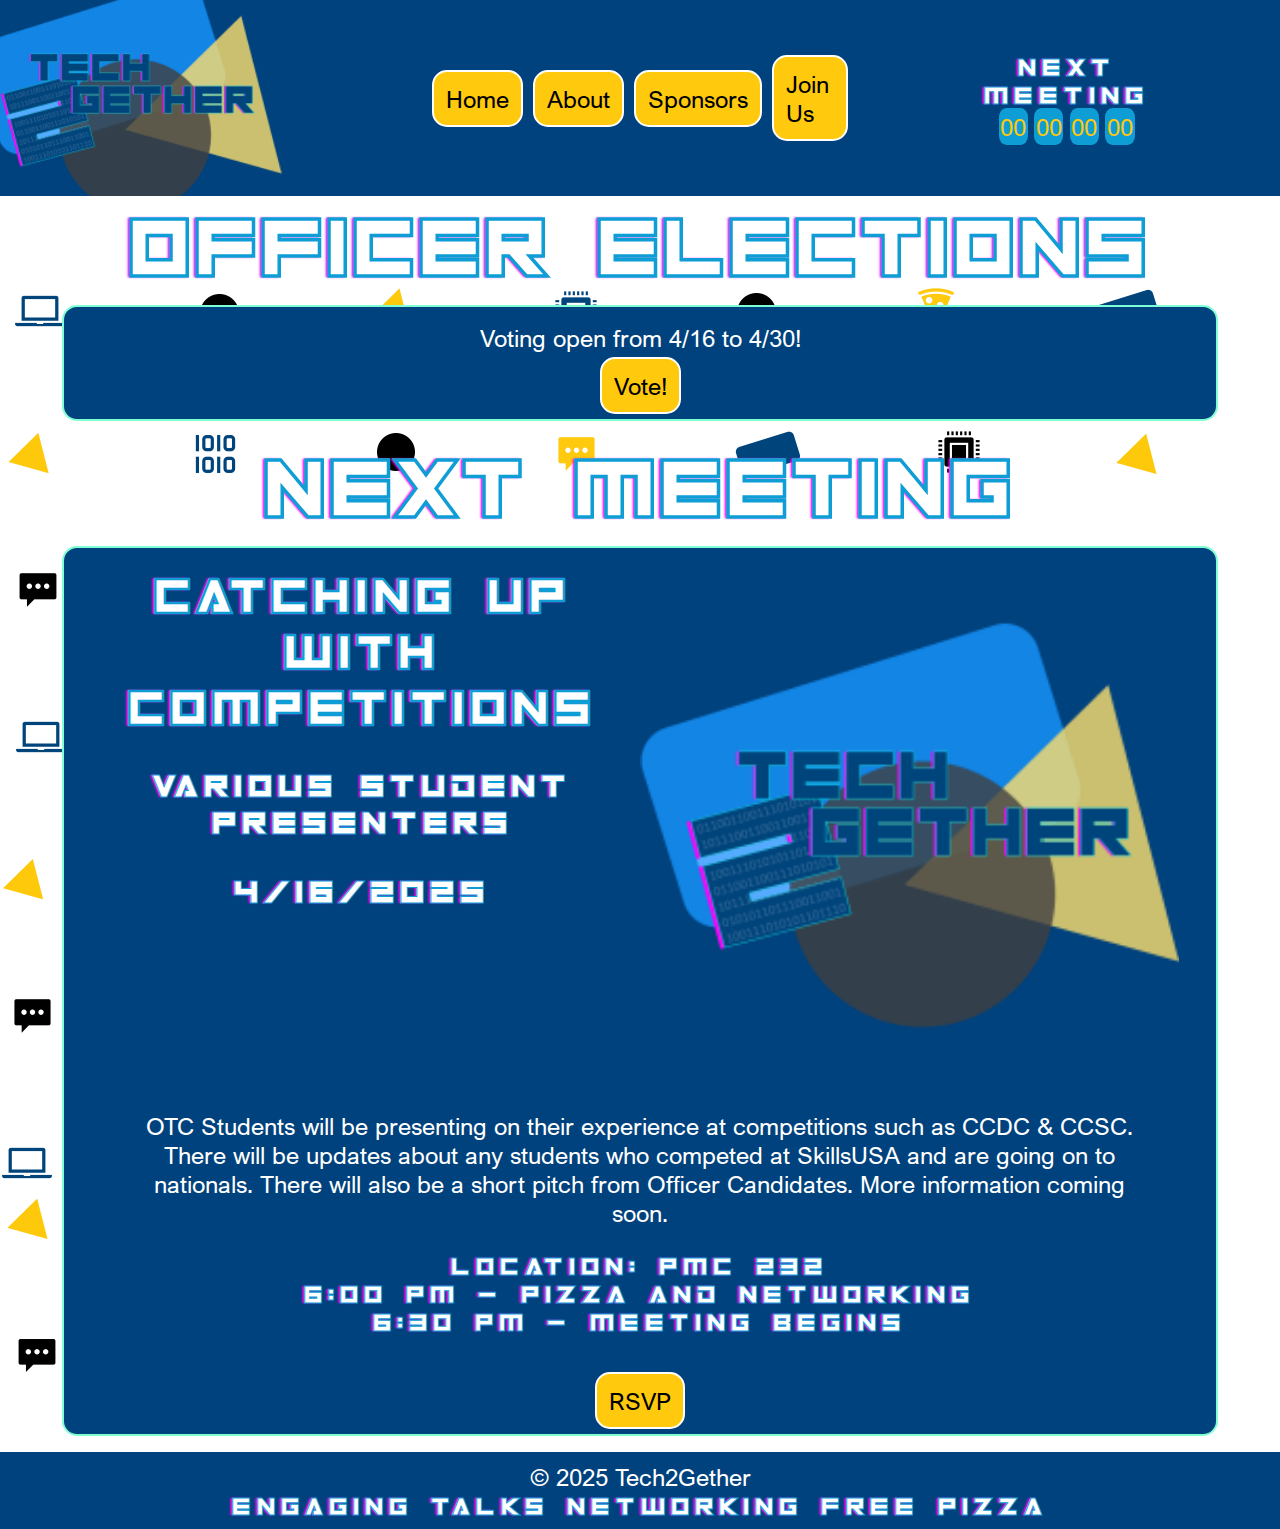
<file: index.html>
<!DOCTYPE html>
<html lang="en" dir="ltr">

<head>
    <meta charset="utf-8">
    <meta name="viewport" content="width=device-width, initial-scale=1">
    <link rel="icon" href="/favicon.png">
    <link rel="stylesheet" href="styles/butestrap.css">
    <link rel="stylesheet" href="styles/default.css">
    <link rel="stylesheet" href="https://cdn.jsdelivr.net/npm/bootstrap-icons@1.11.3/font/bootstrap-icons.min.css">

    <title>Tech2Gether</title>

</head>

<body>
    <header>
        <a href="index.html">
            <img id="logo" src="img/tech2gether_logo.png" alt="Tech2Gether Logo">
        </a>
        <nav>
            <ul class="navbar">
                <li><a class="btn" href="index.html">Home</a></li>
                <li><a class="btn" href="about.html">About</a></li>
                <li><a class="btn" href="sponsors.html">Sponsors</a></li>
                <li><a class="btn" href="https://forms.office.com/r/vvpgTYGfmp">Join Us</a></li>
            </ul>
        </nav>
        <div class="margin-auto timer">
            <p class="timer-title dare">Next<br>Meeting</p>
            <div class="timer-clock">
                <p class="timer-days">00</p>
                <p class="timer-hours">00</p>
                <p class="timer-minutes">00</p>
                <p class="timer-seconds">00</p>
            </div>
        </div>
    </header>

    <main class="text-center">
        <h1 class="dare font-huge">Officer Elections</h1>
        <section class="flex-container center-box margin-top-3 margin-bottom-3">
            <div class="box text-center">
                <p class="margin-top-3">Voting open from 4/16 to 4/30!</p>
                <a class="btn" href="https://forms.office.com/r/sK34sKeJHD" target="_blank">Vote!</a>
            </div>
        </section>

        <h2 class="dare font-huge">Next Meeting</h2>
        <section class="flex-container center-box margin-top-3 margin-bottom-3">
            <div class="flex-container-80 speaker box">
                <div class="speaker-title-name margin-auto">
                    <div class="speaker-info flex-container">
                        <div class="text-center">
                            <h2 id="meeting-title" class="margin-top-3 margin-bottom-4 dare font-extra-large"></h2>
                            <p id="meeting-speaker" class="margin-bottom-4 dare font-large"></p>
                            <p id="meeting-date" class="dare font-large"></p>
                            <p id="meeting-description-large" class="margin-bottom-3 padding-2"></p>
                        </div>
                    </div>
                    <img id="meeting-image" class="margin-auto padding-2" src="img/thumbnails/placeholder.png" style="float: left;" alt="Presentation thumbnail">
                </div>
                <div class="speaker-info speaker-desc flex-container margin-auto">
                    <p id="meeting-description-medium" class="margin-bottom-3 padding-2"></p>
                    
                    <p id="meeting-location" class="dare"></p>
                    <p id="meeting-schedule" class="dare"></p>
                    <div id="meeting-buttons" class="flex-container margin-top-4 speaker-buttons"></div>
                </div>
            </div>
        </section>
    </main>

    <footer>
        <div class="text-center">
            <p>&copy; 2025 Tech2Gether</p>
            <p class="dare">Engaging Talks Networking Free Pizza</p>
        </div>
    </footer>


    <!-- Meeting Script -->
    <script src="scripts/timer.js"></script>
</body>

</html>
</file>
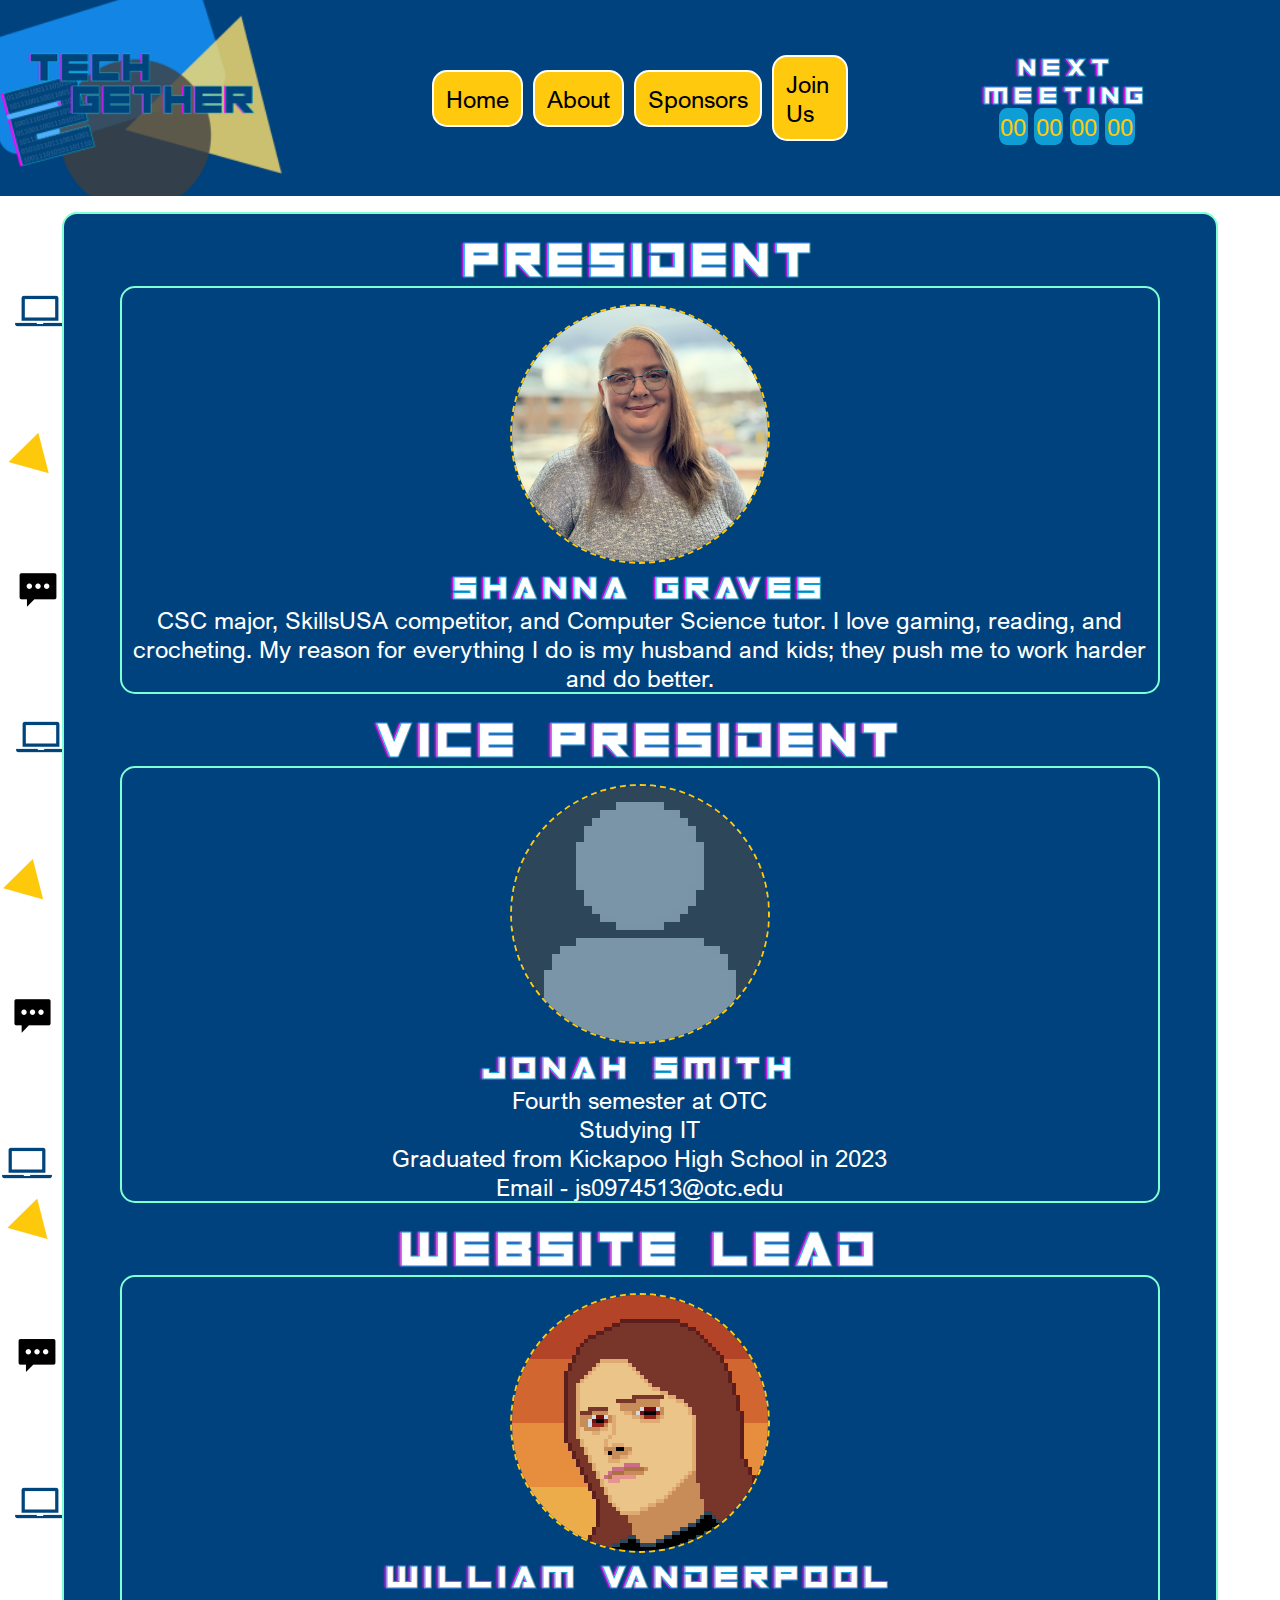
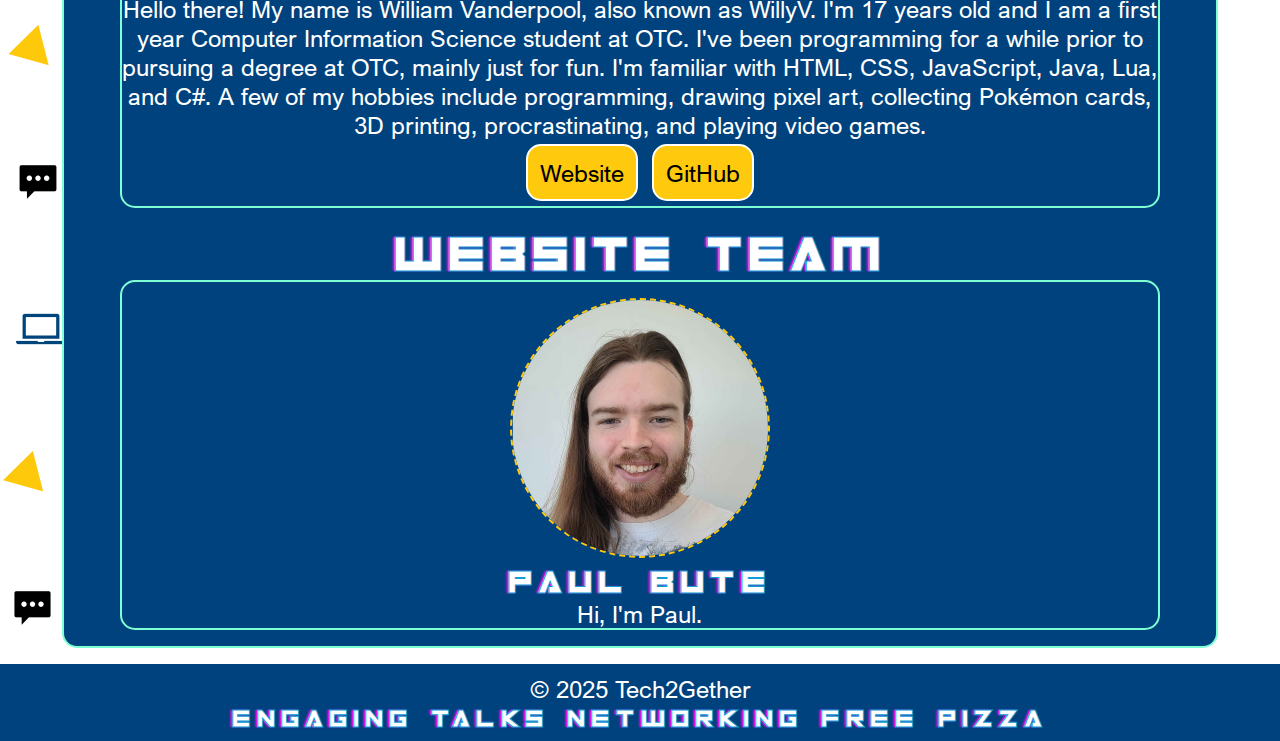
<file: about.html>
<!DOCTYPE html>
<html lang="en" dir="ltr">

<head>
    <meta charset="utf-8">
    <meta name="viewport" content="width=device-width, initial-scale=1">
    <link rel="icon" href="/favicon.png">
    <link rel="stylesheet" href="styles/butestrap.css">
    <link rel="stylesheet" href="styles/default.css">
    <link rel="stylesheet" href="https://cdn.jsdelivr.net/npm/bootstrap-icons@1.11.3/font/bootstrap-icons.min.css">

    <title>About Us</title>

</head>

<body>
    <header>
        <a href="index.html">
            <img id="logo" src="img/tech2gether_logo.png" alt="Tech2Gether Logo">
        </a>
        <nav>
            <ul class="navbar">
                <li><a class="btn" href="index.html">Home</a></li>
                <li><a class="btn" href="about.html">About</a></li>
                <li><a class="btn" href="sponsors.html">Sponsors</a></li>
                <li><a class="btn" href="https://forms.office.com/r/vvpgTYGfmp">Join Us</a></li>
            </ul>
        </nav>
        <div class="margin-auto timer">
            <p class="timer-title dare">Next<br>Meeting</p>
            <div class="timer-clock">
                <p class="timer-days">00</p>
                <p class="timer-hours">00</p>
                <p class="timer-minutes">00</p>
                <p class="timer-seconds">00</p>
            </div>
        </div>
    </header>

    <main class="text-center">
        <section class="flex-container center-box margin-top-3 margin-bottom-3">
            <div id="about" class="flex-container-80 box center-box flex-column">
                <p class="font-extra-large dare margin-top-3">President</p>
                <div class="box person">
                    <img src="img/portraits/shanna_graves.png" alt="Shanna Graves Portrait">
                    <p class="font-large dare">Shanna Graves</p>
                    <p>CSC major, SkillsUSA competitor, and Computer Science tutor. I love gaming, reading, and crocheting. My reason for everything I do is my husband and kids; they push me to work harder and do better.</p>
                </div>

                <p class="font-extra-large dare margin-top-3">Vice President</p>
                <div class="box person">
                    <img src="img/portraits/placeholder.png" alt="Shanna Graves Portrait">
                    <p class="font-large dare">Jonah Smith</p>
                    <p>Fourth semester at OTC</p>
                    <p>Studying IT</p>
                    <p>Graduated from Kickapoo High School in 2023</p>
                    <p>Email - js0974513@otc.edu</p>
                </div>
                
                <p class="font-extra-large dare margin-top-3">Website Lead</p>
                <div class="box person">
                    <img src="img/portraits/william_vanderpool.png" alt=" William Vanderpool Portrait">
                    <p class="font-large dare">William Vanderpool</p>
                    <p>Hello there! My name is William Vanderpool, also known as WillyV. I'm 17 years old and I am a first year Computer Information Science student at OTC. I've been programming for a while prior to pursuing a degree at OTC, mainly just for fun. I'm familiar with HTML, CSS, JavaScript, Java, Lua, and C#. A few of my hobbies include programming, drawing pixel art, collecting Pokémon cards, 3D printing, procrastinating, and playing video games.</p>
                    <a class="btn" href="https://willy-v.com" target="_blank">Website</a>
                    <a class="btn" href="https://github.com/ItsMeWillyV" target="_blank">GitHub</a>
                </div>

                <p class="font-extra-large dare margin-top-3">Website Team</p>
                <div class="box person margin-bottom-3">
                    <img class="width-50" src="img/portraits/paul_bute.png" alt="Paul Bute Portrait">
                    <p class="font-large dare">Paul Bute</p>
                    <p>Hi, I'm Paul.</p>
                </div>
            </div>
        </section>
    </main>

    <footer>
        <div class="text-center">
            <p>&copy; 2025 Tech2Gether</p>
            <p class="dare">Engaging Talks Networking Free Pizza</p>
        </div>
    </footer>

    <script src="scripts/timer.js"></script>
</body>

</html>
</file>
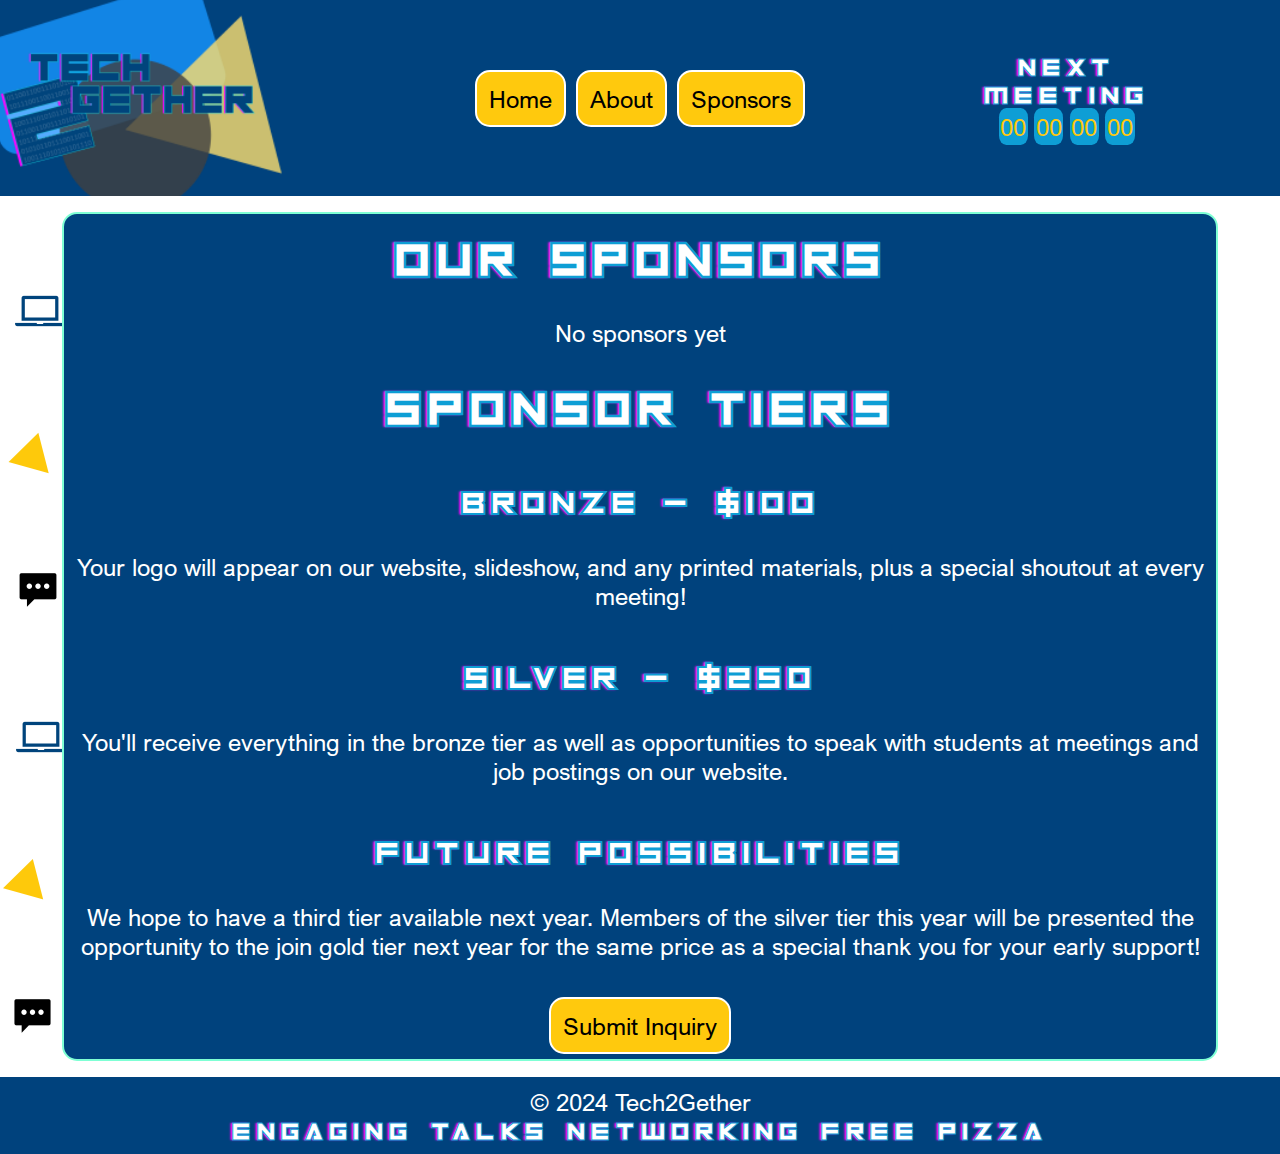
<file: sponsors.html>
<!DOCTYPE html>
<html lang="en" dir="ltr">

<head>
    <meta charset="utf-8">
    <meta name="viewport" content="width=device-width, initial-scale=1">
    <link rel="icon" href="/favicon.png">
    <link rel="stylesheet" href="styles/butestrap.css">
    <link rel="stylesheet" href="styles/default.css">
    <link rel="stylesheet" href="https://cdn.jsdelivr.net/npm/bootstrap-icons@1.11.3/font/bootstrap-icons.min.css">

    <title>Tech2Gether</title>

</head>

<body>

    <header>
        <a href="index.html">
            <img id="logo" src="img/tech2gether_logo.png" alt="Tech2Gether Logo">
        </a>
        <nav>
            <ul class="navbar">
                <li><a class="btn" href="index.html">Home</a></li>
                <li><a class="btn" href="about.html">About</a></li>
                <li><a class="btn" href="sponsors.html">Sponsors</a></li>
            </ul>
        </nav>
        <div class="margin-auto timer">
            <p class="timer-title dare">Next<br>Meeting</p>
            <div class="timer-clock">
                <p class="timer-days">00</p>
                <p class="timer-hours">00</p>
                <p class="timer-minutes">00</p>
                <p class="timer-seconds">00</p>
            </div>
        </div>
    </header>
    <main class="text-center">
        <section class="flex-container center-box margin-top-3 margin-bottom-3">
            <div class="flex-container-80 box center-box flex-column">
                <h2 class="margin-top-3 margin-bottom-4 dare font-extra-large">Our Sponsors</h2>
                <p>No sponsors yet</p>

                <h3 class="font-extra-large margin-top-4 margin-bottom-4 dare">Sponsor Tiers</h3>
                <h4 class="margin-top-3 margin-bottom-4 dare">Bronze - $100</h4>
                <p class="margin-bottom-4 text-weight-bold">
                    Your logo will appear on our website, slideshow, and any printed materials, plus a special shoutout at every meeting!
                </p>
                <h5 class="margin-top-3 margin-bottom-4 dare">Silver - $250</h5>
                <p class="margin-bottom-4 text-weight-bold">
                    You'll receive everything in the bronze tier as well as opportunities to speak with students at meetings and job postings on our website.
                </p>

                <h6 class="margin-top-3 margin-bottom-4 dare">Future Possibilities</h6>
                <p class="margin-bottom-4 text-weight-bold">
                    We hope to have a third tier available next year. Members of the silver tier this year will be presented the opportunity to the join gold tier next year for the same price as a special thank you for your early support!
                </p>
                <a href="https://forms.office.com/r/mn7njtfN2Z" class="btn" target="_blank">Submit Inquiry</a>
            </div>
        </section>
    </main>
    <footer>
        <div class="text-center">
            <p>&copy; 2024 Tech2Gether</p>
            <p class="dare">Engaging Talks Networking Free Pizza</p>
        </div>
    </footer>

    <script src="scripts/timer.js"></script>
</body>

</html>
</file>
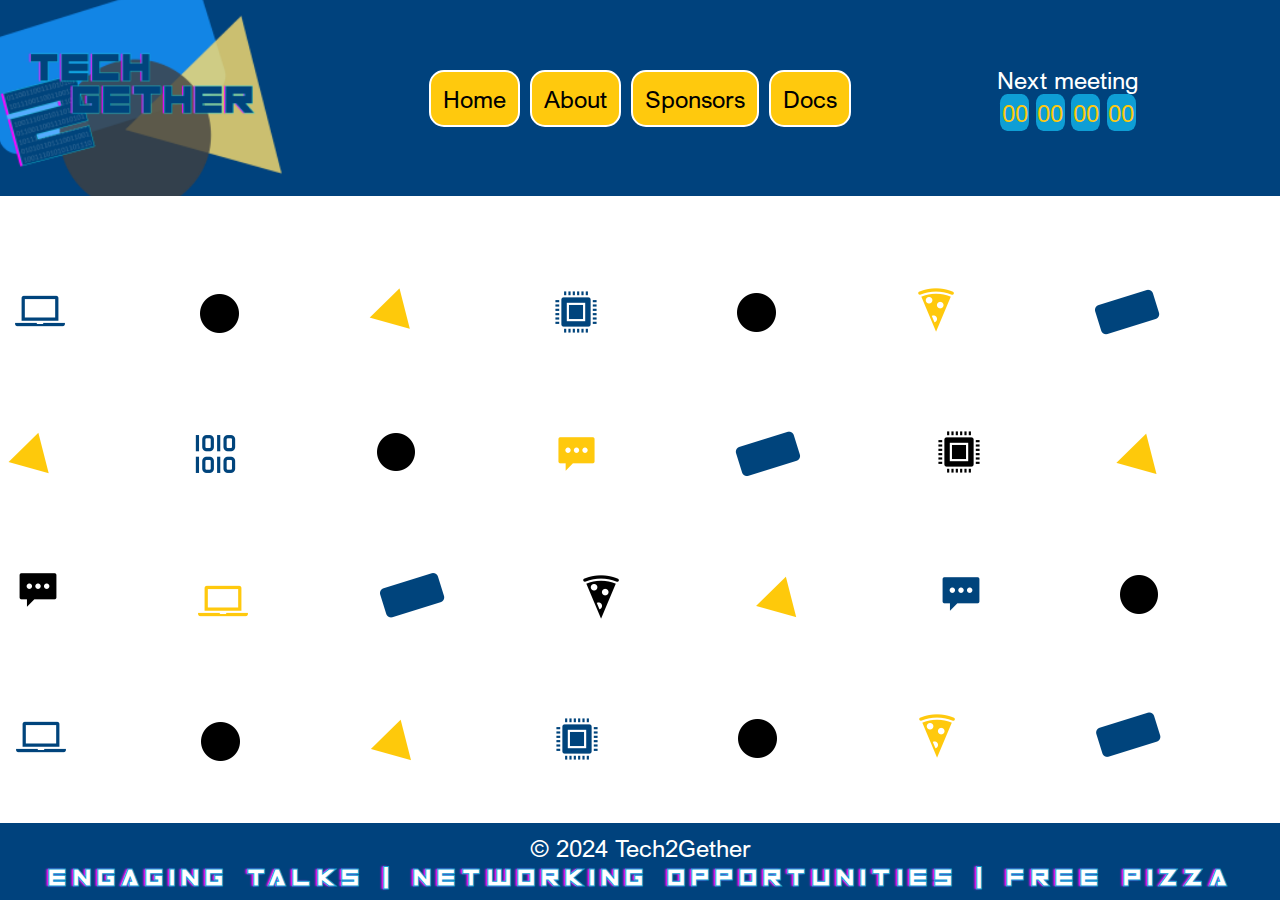
<file: timer.html>
<!DOCTYPE html>
<html lang="en" dir="ltr">

<head>
    <meta charset="utf-8">
    <meta name="viewport" content="width=device-width, initial-scale=1">
    <link rel="icon" href="/favicon.png">
    <link rel="stylesheet" href="styles/butestrap.css">
    <link rel="stylesheet" href="styles/default.css">
    <link rel="stylesheet" href="https://cdn.jsdelivr.net/npm/bootstrap-icons@1.11.3/font/bootstrap-icons.min.css">

    <title>Tech2Gether</title>

</head>

<body>

    <!-- Header -->
    <header>
        <!-- Logo -->
        <a class="logo" href="index.html">
            <img src="img/tech2gether_logo.png" alt="Tech2Gether Logo" id="logo">
        </a>
        <!-- Navbar -->
        <div class="margin-auto">
            <nav>
                <ul>
                    <li><a class="btn" href="index.html">Home</a></li>
                    <li><a class="btn" href="about.html">About</a></li>
                    <li><a class="btn" href="sponsors.html">Sponsors</a></li>
                    <li><a class="btn" href="docs.html">Docs</a></li>
                </ul>
            </nav>
        </div>
        <div class="margin-auto timer">
            <p class="timer-title">Next meeting</p>
            <div class="timer-clock">
                <p class="timer-days">00</p>
                <p class="timer-hours">00</p>
                <p class="timer-minutes">00</p>
                <p class="timer-seconds">00</p>
            </div>
        </div>
    </header>

    <main></main>

    <!-- Footer -->
    <footer>
        <div class="text-center">
            <p>&copy; 2024 Tech2Gether</p>
            <p class="dare">Engaging Talks | Networking Opportunities | Free Pizza</p>
        </div>
    </footer>


    <!-- Meeting Script -->
    <script>
        // Get meeting data
        (async () => {
            const response = await fetch('./data/meetings.json');
            const data = await response.json();

            const meeting = data.meetings[0];
            
            // Set meeting date
            const meetingDate = new Date(meeting.date);

            // Set countdown
            const countdown = setInterval(() => {
                const now = new Date().getTime();
                const distance = meetingDate - now;

                const days = Math.floor(distance / (1000 * 60 * 60 * 24));
                const hours = Math.floor((distance % (1000 * 60 * 60 * 24)) / (1000 * 60 * 60));
                const minutes = Math.floor((distance % (1000 * 60 * 60)) / (1000 * 60));
                const seconds = Math.floor((distance % (1000 * 60)) / 1000);

                document.querySelector('.timer-days').textContent = days.toString().padStart(2, '0');
                document.querySelector('.timer-hours').textContent = hours.toString().padStart(2, '0');
                document.querySelector('.timer-minutes').textContent = minutes.toString().padStart(2, '0');
                document.querySelector('.timer-seconds').textContent = seconds.toString().padStart(2, '0');

                if (distance < 0) {
                    clearInterval(countdown);
                    document.querySelector('.timer-clock').innerHTML = '<p class="timer-expired">Meeting Expired</p>';
                }
            }, 1000);
        })();
    </script>
</body>

</html>
</file>
<file: styles/butestrap.css>
@charset "UTF-8";

/* Defaults */

* {
    margin: 0;
    padding: 0;
}

h1, h2, h3, h4, h5, h6 { font-size: 2rem; }

p { font-size: 1.5rem; }

@media (max-width: 756px) {
    h1, h2, h3, h4, h5, h6 { font-size: 1.5rem; }
    
    p { font-size: 1rem; }
}

/* Margins */

.margin-auto { margin: auto; }
.margin-none { margin: 0; }
.margin-1 { margin: 0.25rem; }
.margin-2 { margin: 0.5rem; }
.margin-3 { margin: 1rem; }
.margin-4 { margin: 2rem; }
.margin-5 { margin: 4rem; }

.margin-top-auto { margin-top: auto; }
.margin-top-none { margin-top: 0; }
.margin-top-1 { margin-top: 0.25rem; }
.margin-top-2 { margin-top: 0.5rem; }
.margin-top-3 { margin-top: 1rem; }
.margin-top-4 { margin-top: 2rem; }
.margin-top-5 { margin-top: 4rem; }

.margin-right-auto { margin-right: auto; }
.margin-right-none { margin-right: 0; }
.margin-right-1 { margin-right: 0.25rem; }
.margin-right-2 { margin-right: 0.5rem; }
.margin-right-3 { margin-right: 1rem; }
.margin-right-4 { margin-right: 2rem; }
.margin-right-5 { margin-right: 4rem; }

.margin-bottom-auto { margin-bottom: auto; }
.margin-bottom-none { margin-bottom: 0; }
.margin-bottom-1 { margin-bottom: 0.25rem; }
.margin-bottom-2 { margin-bottom: 0.5rem; }
.margin-bottom-3 { margin-bottom: 1rem; }
.margin-bottom-4 { margin-bottom: 2rem; }
.margin-bottom-5 { margin-bottom: 4rem; }

.margin-left-auto { margin-left: auto; }
.margin-left-none { margin-left: 0; }
.margin-left-1 { margin-left: 0.25rem; }
.margin-left-2 { margin-left: 0.5rem; }
.margin-left-3 { margin-left: 1rem; }
.margin-left-4 { margin-left: 2rem; }
.margin-left-5 { margin-left: 4rem; }

/* Padding */

.padding-none { padding: 0; }
.padding-1 { padding: 0.25rem; }
.padding-2 { padding: 0.5rem; }
.padding-3 { padding: 1rem; }
.padding-4 { padding: 2rem; }
.padding-5 { padding: 4rem; }

.padding-top-none { padding-top: 0; }
.padding-top-1 { padding-top: 0.25rem; }
.padding-top-2 { padding-top: 0.5rem; }
.padding-top-3 { padding-top: 1rem; }
.padding-top-4 { padding-top: 2rem; }
.padding-top-5 { padding-top: 4rem; }

.padding-right-none { padding-right: 0; }
.padding-right-1 { padding-right: 0.25rem; }
.padding-right-2 { padding-right: 0.5rem; }
.padding-right-3 { padding-right: 1rem; }
.padding-right-4 { padding-right: 2rem; }
.padding-right-5 { padding-right: 4rem; }

.padding-bottom-none { padding-bottom: 0; }
.padding-bottom-1 { padding-bottom: 0.25rem; }
.padding-bottom-2 { padding-bottom: 0.5rem; }
.padding-bottom-3 { padding-bottom: 1rem; }
.padding-bottom-4 { padding-bottom: 2rem; }
.padding-bottom-5 { padding-bottom: 4rem; }

.padding-left-none { padding-left: 0; }
.padding-left-1 { padding-left: 0.25rem; }
.padding-left-2 { padding-left: 0.5rem; }
.padding-left-3 { padding-left: 1rem; }
.padding-left-4 { padding-left: 2rem; }
.padding-left-5 { padding-left: 4rem; }

/* Width */

.width-100 { width: 100%; }
.width-75 { width: 75%; }
.width-50 { width: 50%; }
.width-25 { width: 25%; }

/* Height */

.height-100 { height: 100%; }
.height-75 { height: 75%; }
.height-50 { height: 50%; }
.height-25 { height: 25%; }

/* Display */

.display-none { display: none; }
.display-block { display: block; }
.display-inline { display: inline; }
.display-inline-block { display: inline-block; }

/* Round Corners */

.rounded { border-radius: 0.25rem; }
.rounded-circle { border-radius: 50%; }
.no-round { border-radius: 0; }

/* Text Alignment */

.text-center { text-align: center; }
.text-right { text-align: right; }
.text-left { text-align: left; }
.text-justify { text-align: justify; }

/* Text Decoration */

.text-underline { text-decoration: underline; }
.text-italic { font-style: italic; }
.font-weight-bold { font-weight: bold; }
.font-weight-regular { font-weight: normal; }
.text-none { text-decoration: none; }

/* Containers */

.grid-container { display: grid; }
.flex-container, .flex-container-80 { display: flex; }

.flex-container-80 {
    width: 80%;
    margin-left: auto;
    margin-right: auto;
}

/* Flex Controls */

.flex-column { flex-direction: column; }

/* Font Sizes */

.font-small { font-size: 0.5rem; }
.font-medium { font-size: 1.5rem; }
.font-large { font-size: 2rem; }
.font-extra-large { font-size: 3rem; }
.font-huge { font-size: 5rem; }

@media (max-width: 756px) {

    /* Font Sizes */
    .font-small { font-size: 0.25rem; }
    .font-medium { font-size: 1rem; }
    .font-large { font-size: 1.5rem; }
    .font-extra-large { font-size: 2rem; }
    .font-huge { font-size: 3rem; }
}
</file>
<file: styles/default.css>
@charset "UTF-8";

/* Global */

@font-face {
    font-family: "Arial Nova";
    src: url("../fonts/arial-nova.ttf") format("truetype");
}

@font-face {
    font-family: "Digital Dare";
    src: url("../fonts/digital-dare.ttf") format("truetype");
}

:root {
    --binary-blue: #00427D;
    --analog-aquamarine: #0E9ED5;
    --yaml-yellow: #FFC90D;
}

body {
    font-family: "Arial Nova", sans-serif;
    background-image: url("/img/background.png");
    min-height: 100vh;
    margin: 0;
    display: flex;
    flex-direction: column;
}

/* Header - Nav - Logo */

header {
    background-color: var(--binary-blue);
    color: white;
    display: grid;
    grid-template-columns: repeat(3, 1fr);
    grid-template-rows: 1fr;
    overflow: hidden;
}

header nav {
    display: flex;
    justify-content: space-around;
    align-items: center;
}

header nav ul {
    display: flex;
    justify-content: center;
    align-items: center;
}

header nav ul li {
    display: inline;
    list-style-type: none;
}

#logo {
    transform: scale(1);
    transition: 0.5s;
    user-select: none;
}

#logo:hover {
    transform: scale(1.2);
    transition: 0.5s;
}

/* Footer */

footer {
    background-color: var(--binary-blue);
    color: white;
    padding: 10px 0px;
    width: 100%;
    margin-top: auto;
}

/* Font */

.dare {
    font-family: "Digital Dare";
    color: white;
    -webkit-text-stroke-width: 1px;
    -webkit-text-stroke-color: var(--analog-aquamarine);
    text-shadow: -2px 0 2px magenta;
    letter-spacing: 6px;
}

/* Button */

.btn {
    display: inline-block;
    background-color: var(--yaml-yellow);
    color: black;
    border: 2px solid white;
    padding: 0.5em;
    border-radius: 15px;
    text-decoration: none;
    font-size: 1.5em;
    margin: 5px;
    transition: 0.5s;
    cursor: pointer;
    -moz-user-select: none;
    -webkit-user-select: none;
    user-select: none;
}


.btn:hover {
    background-color: white;
    color: var(--yaml-yellow);
    border-color: var(--yaml-yellow);
    transition: 0.5s;
    transform: scale(1.1);
}

.box {
    color: white;
    border-radius: 15px;
    border: 2px solid aquamarine;
    max-height: 80%;
    background-color: var(--binary-blue);
    width: 90%;
    height: 100%;
}

.center-box {
    align-items: center;
    justify-content: center;
}

/*  */


/* Speaker Element */

.speaker {
    margin-left: 0;
    margin-right: 0;
    flex-direction: column;
    
}  

.speaker-info {
    flex-direction: column;
}

.speaker img, .speaker-info {
    width: 50%;
    height: 100%;
    border-radius: 15px;
}

.speaker img {
    height: 25%;
    margin-top: 0;
    margin-bottom: 0;
}

.speaker-info .text-center {
    padding: 2px;
}

.speaker-buttons {
    justify-content: center;
}

.mobile-only {
    display: none;
}

.speaker-desc {
    height: 50%;
    width: 90%;
}

.speaker-title-name {
    display: flex;
    height: 40%;
    width: 95%;
}

#meeting-image {
    max-width: 100%;
    max-height: 100%;
}

#meeting-description-medium {
    display: none;
}

#meeting-description-large {
    display: block;
}

/* Timer */

.timer {
    text-align: center;
}

.timer-clock {
    display: flex;
    justify-content: center;
    align-items: center;

}

.timer-clock > * {
    padding: 0.25rem 0.1rem;
    margin: 0 0.2rem;
    background-color: var(--analog-aquamarine);
    color: var(--yaml-yellow);
    border-radius: 25%;
}

/* About Us */

.person > img {
    width: 256px;
    margin-top: 1rem;
    border-radius: 50%;
    border: 2px dashed var(--yaml-yellow);
}

/* Media Queries - Formatting & Responsiveness */

/* "Large" screens, iPad etc */

@media (max-width:1400px){
    #meeting-description-large {
        display: none;
    }

    #meeting-description-medium {
        display: block;
    }
}

@media (max-width:992px){

    .speaker {
        flex-direction: column;
        width: 90%;
    }
    .speaker img, .speaker-info {
        width: 100%;
        height: 50%;
    }

    .speaker img {
        width: 95%;
    }

    #meeting-image {
        max-height: 50%;
        max-width: 50%;
    }
}

@media (max-width: 900px) {
    header {
        grid-template-columns: 1fr 1fr;
        grid-template-rows: 1fr 1fr;
    }

    header nav {
        grid-row: 2;
        grid-column: span 2;
        justify-content: center;
    }

    .timer {
        grid-row: 1;
        grid-column: 2;
    }
}

/* Medium screen sizes, usually a tablet or small laptop */
@media (max-width: 760px){
    
    #meeting-image {
        max-height: 100%;
        max-width: 100%;
    }

    .speaker-title-name {
        flex-direction: column;
    }

    #logo {
        width: 80%;
    }

    nav .btn {
        padding: 0.25rem;
    }

    .speaker-element {
        flex-direction: column;
    }

    .person > img {
        width: 128px;
    }

    .mobile-only {
        display: flex;
        flex-direction: row;
        width: 100%;
        justify-content: center;
        align-items: center;
    }
}

/* Small screen sizes, anything smaller than a tablet */
@media (max-width: 576px){
}
</file>
